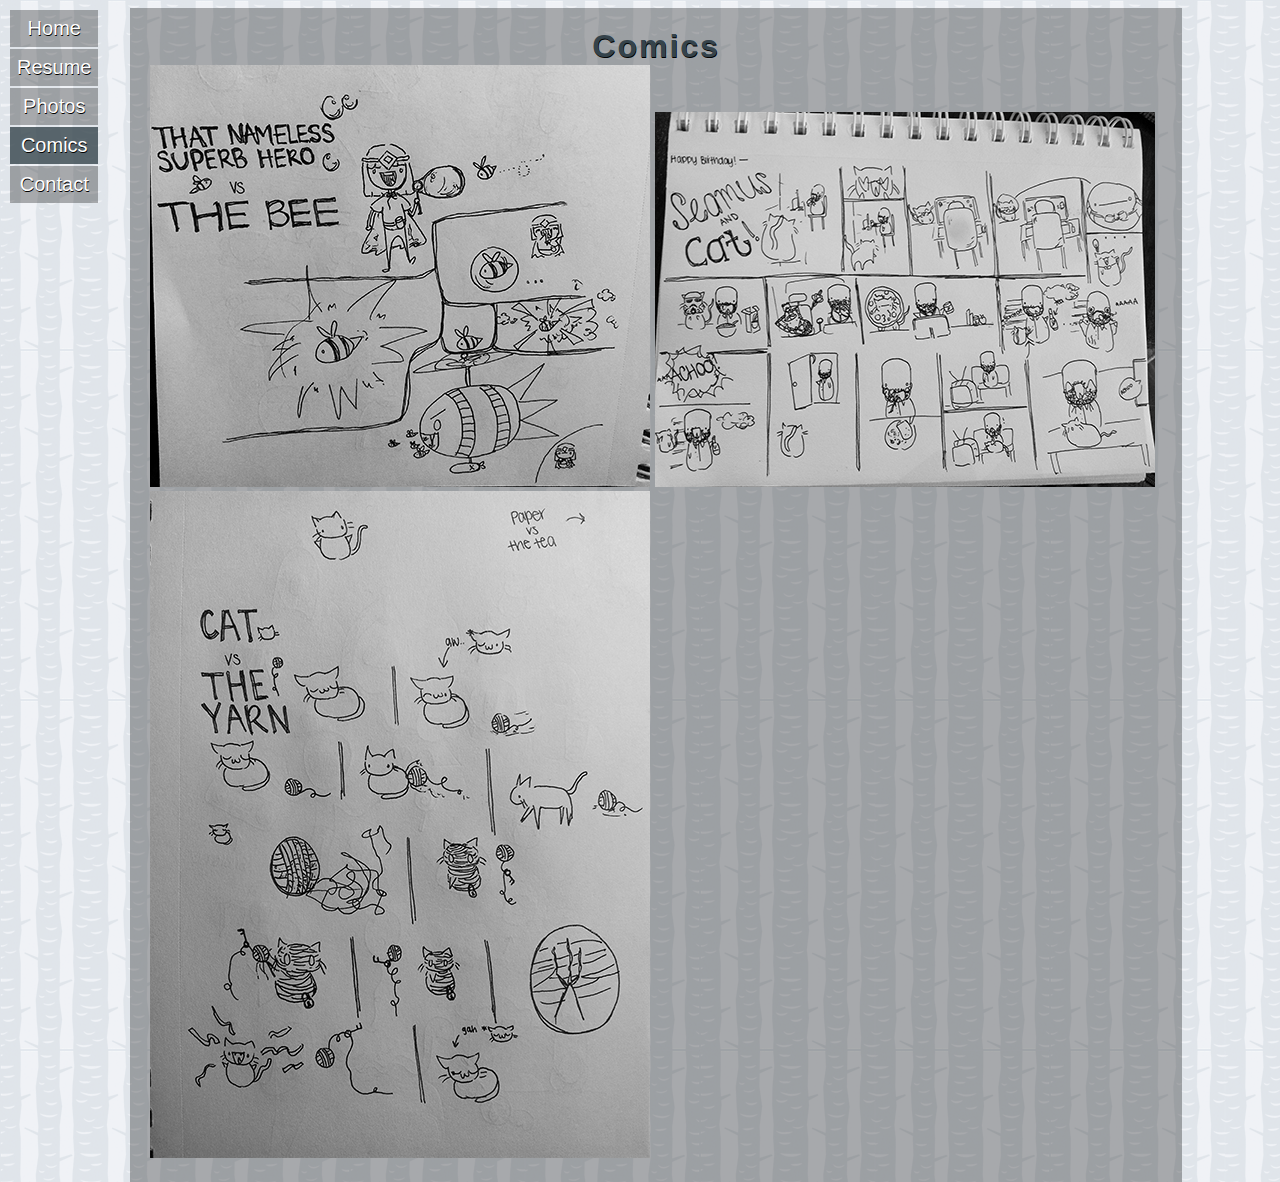
<file: comics.html>
<!DOCTYPE html>
<html>
		<link href="base.css" type="text/css" rel="stylesheet" />		<link href="layout.css" type="text/css" rel="stylesheet" />		<link href="module.css" type="text/css" rel="stylesheet" />		<link href="state.css" type="text/css" rel="stylesheet" />
	</head>
	<body>
		<nav>
			<a href="index.html">Home</a>
			<a href="resume.html">Resume</a>
			<a href="photos.html">Photos</a>
			<a id="current" href="comics.html">Comics</a>
			<a href="contact.html">Contact</a>
		</nav>

		<div id="main">
			<h1>Comics</h1>
			<img class="comics" src="comic_1.jpg" alt="Girl and Bee" />
			<img class="comics" src="comic_2.jpg" alt="Seamus and Cat" />
			<img class="comics" src="comic_3.jpg" alt="Cat and String" />		 
		</div>
	</body>
</html>
</file>
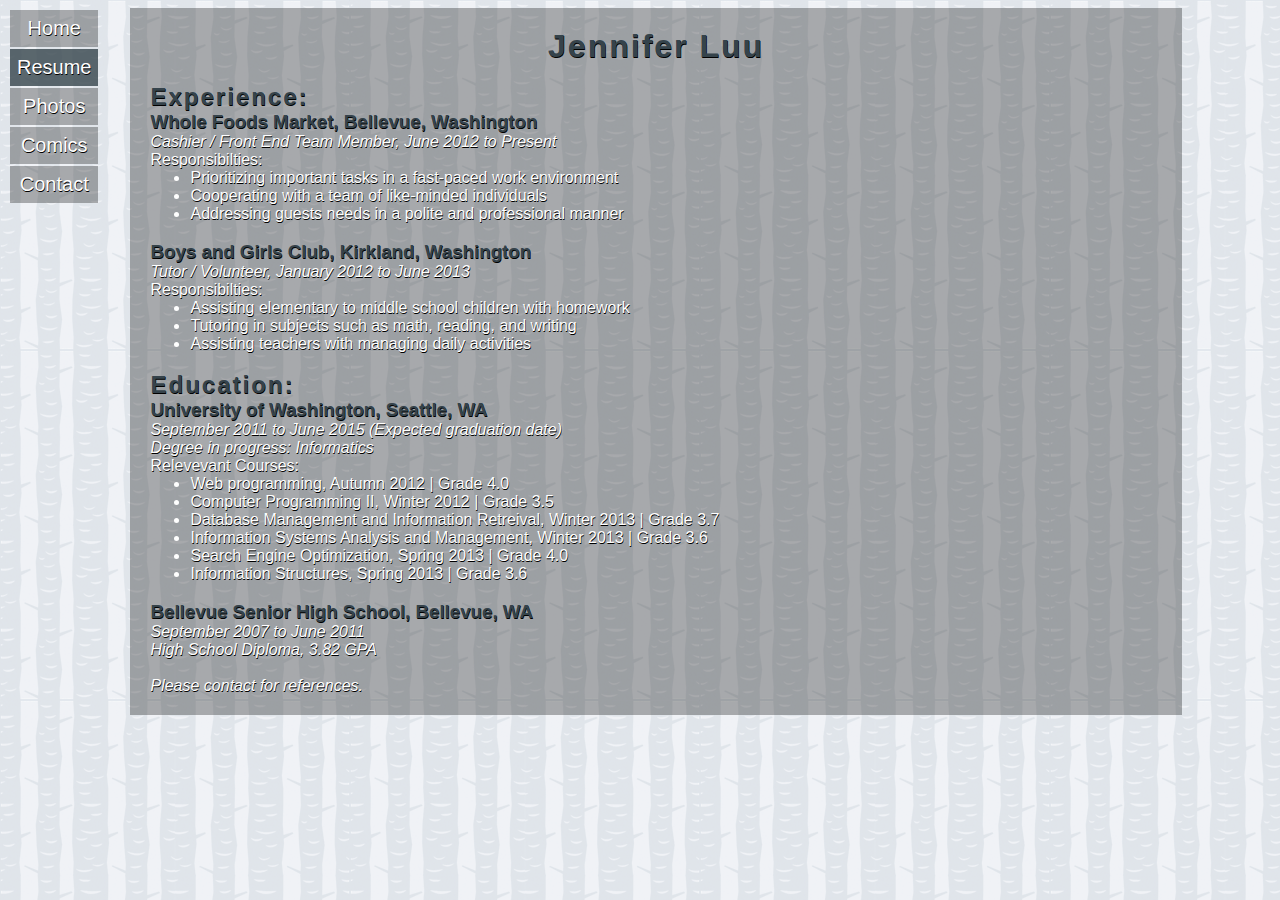
<file: resume.html>
<!DOCTYPE html>
<html>
	<head>
		<link href="base.css" type="text/css" rel="stylesheet" />		<link href="layout.css" type="text/css" rel="stylesheet" />		<link href="module.css" type="text/css" rel="stylesheet" />		<link href="state.css" type="text/css" rel="stylesheet" />
		<title>Resume</title>
	</head>
	<body>
		<nav>
			<a href="index.html">Home</a>
			<a id="current" href="resume.html">Resume</a>
			<a href="photos.html">Photos</a>
			<a href="comics.html">Comics</a>
			<a href="contact.html">Contact</a>
		</nav>

		<div id="main">
			<h1>Jennifer Luu</h1>
			<br />

			<!--Experience section-->
			<h2>Experience: </h2>
			<div class="job">
				<h3>Whole Foods Market, Bellevue, Washington</h3>
				<span class="info">Cashier / Front End Team Member, June 2012 to Present</span>
				<br />
				Responsibilties:
				<ul>
					<li>Prioritizing important tasks in a fast-paced work environment</li>
					<li>Cooperating with a team of like-minded individuals</li>
					<li>Addressing guests needs in a polite and professional manner</li>
				</ul>
			</div>
			<br />
			<div class="job">
				<h3>Boys and Girls Club, Kirkland, Washington</h3>
				<span class="info">Tutor / Volunteer, January 2012 to June 2013</span>
				<br />
				Responsibilties:
				<ul>
					<li>Assisting elementary to middle school children with homework</li>
					<li>Tutoring in subjects such as math, reading, and writing</li>
					<li>Assisting teachers with managing daily activities</li>
				</ul>
			</div>
			<br />

			<!--Education Section-->
			<h2>Education:</h2>
			<h3>University of Washington, Seattle, WA</h3>
			<span class="info">September 2011 to June 2015 (Expected graduation date)<br />
			Degree in progress: Informatics</span><br />
			Relevevant Courses:
			<ul id="courses">
				<li>Web programming, Autumn 2012 | Grade 4.0</li>
				<li>Computer Programming II, Winter 2012 | Grade 3.5</li>
				<li>Database Management and Information Retreival, Winter 2013 | Grade 3.7</li>
				<li>Information Systems Analysis and Management, Winter 2013 | Grade 3.6</li>
				<li>Search Engine Optimization, Spring 2013 | Grade 4.0</li>
				<li>Information Structures, Spring 2013 | Grade 3.6</li>
			</ul>
			<br />
			<h3>Bellevue Senior High School, Bellevue, WA</h3>
			<span class="info">September 2007 to June 2011<br />
			High School Diploma, 3.82 GPA<span>
			<br />
			<br />
			<span class="refs">Please contact for references.</span>

		</div>
	</body>
</html>
</file>
<file: base.css>
body {
	font-family: helvetica, arial, sans-serif;
	background-image: url("tree_bark_bluetint.png");
	color: white;
	text-shadow: .5px .75px .5px black;
}

h1, h2, h3, ul {
	margin: 0;
}

h1, h2, h3 {
	color: rgb(53, 67, 75);
}

h1, h2 {
	letter-spacing: 2px;
}

h1 {
	text-align: center;
}

.info, .refs {
	font-style: italic;
}

a, link {
	text-decoration: none;
}

#main {
	background-color: rgba(0, 0, 0, .3);
}

.view, nav a {
	color: rgba(255, 255, 255, 1);
}
</file>
<file: layout.css>
.photos {
	width: 48%;
	height: 48%;
	margin: 5px;
	overflow: hidden;
	text-align: center;
	display: inline;
	float: left;
	position: relative;
}

.photo {
	position: relative;
	width: 100%;
	height: auto;
	max-height: 334px;
	max-width: 500px;
	display: block;
}

.view {
	width: 70px;
	height: 70px;
	margin-top: -45%;
	margin-left: -10%;
	position: absolute;
}
</file>
<file: module.css>
nav {
	float:left;
	padding: 0px;
	margin: 0px;
}

nav a {
	font-size: 15pt;
	text-decoration: none;
	margin: 2px;
	padding: 7px;
	display: block;
	overflow: hidden;
	text-align: center;
}

#main {
	width: 80%;
	height: 100%;
	float: left;
	padding: 5px;
	margin-left: 30px;
	padding: 20px;
	display: block;
	position: relative;

}
</file>
<file: state.css>
nav a {
	background-color: rgba(0, 0, 0, .3);
	transition: 0.3s;
}

nav a:hover, #current {
	background-color: rgba(53, 67, 75, .8);
}

.photo {
	transition: 0.3s;
}

.photo:hover {
	opacity: .5;
}

.view {
	display: none;
}

.photos:hover .view {
	display: inline;
}

.comics:hover {
	transform: scale(1.3);
    -webkit-transform: scale(1.3);
    -moz-transform: scale(1.3);
    -ms-transform: scale(1.3);
	-o-transform: scale(1.3);
}
</file>
